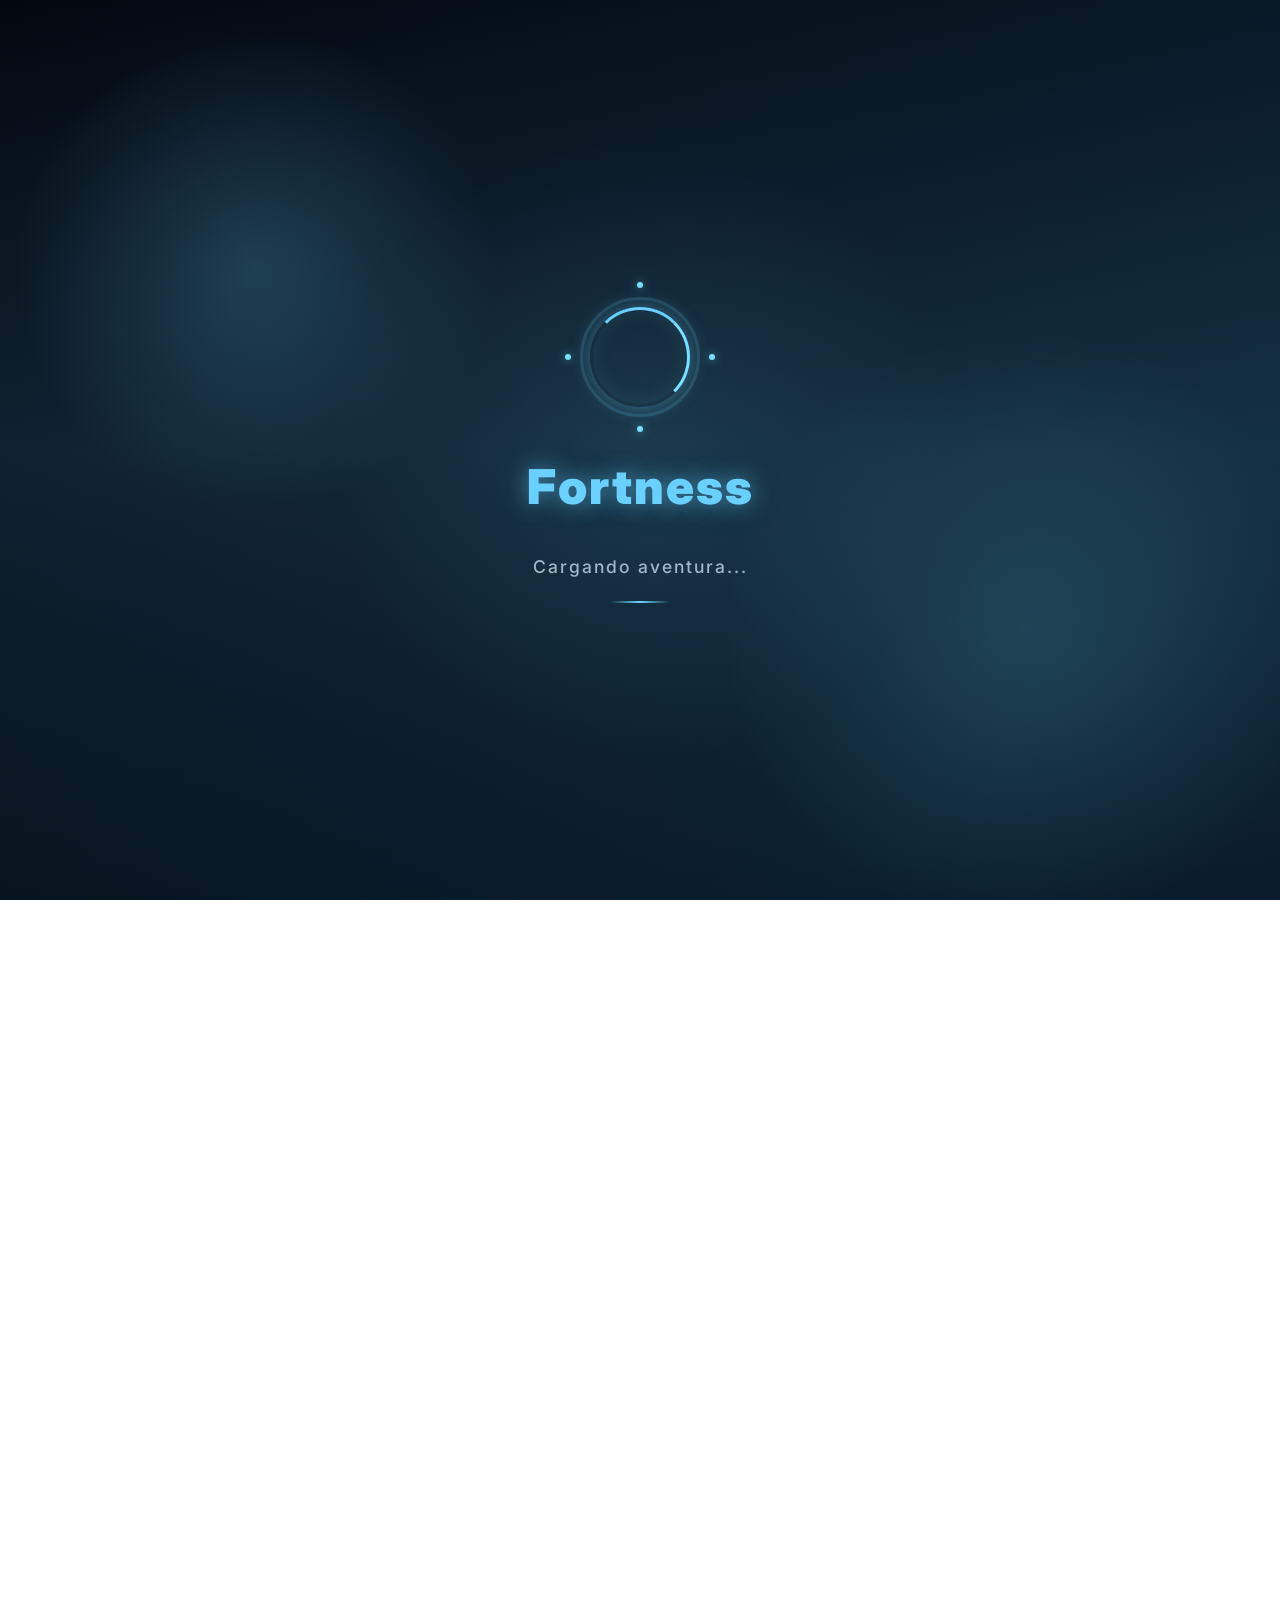
<file: index.html>
<!DOCTYPE html>
<html lang="es">

<head>
    <meta charset="UTF-8">
    <meta name="viewport" content="width=device-width, initial-scale=1.0">
    <meta name="description"
        content="Fortness - Servidor Minecraft temático de hielo. Únete, compite y explora aventuras heladas.">
    <meta name="theme-color" content="#071026">

    <!-- Open Graph / Facebook -->
    <meta property="og:type" content="website">
    <meta property="og:url" content="https://fortness.com/">
    <meta property="og:title" content="Fortness - Servidor Minecraft">
    <meta property="og:description"
        content="Servidor Minecraft temático de hielo. Únete, compite y explora aventuras heladas.">
    <meta property="og:image" content="assets/fortness-logo.png">

    <!-- Twitter -->
    <meta property="twitter:card" content="summary_large_image">
    <meta property="twitter:url" content="https://fortness.com/">
    <meta property="twitter:title" content="Fortness - Servidor Minecraft">
    <meta property="twitter:description"
        content="Servidor Minecraft temático de hielo. Únete, compite y explora aventuras heladas.">
    <meta property="twitter:image" content="assets/fortness-logo.png">

    <title>Fortness - Servidor Minecraft</title>

    <!-- Favicon -->
    <link rel="icon" type="image/svg+xml" href="favicon.png">
    <link rel="shortcut icon" type="image/svg+xml" href="favicon.png">

    <!-- Preload recursos críticos -->
    <link rel="preload" href="css/styles.css" as="style">
    <link rel="preload" href="js/script.js" as="script">
    <!-- Font Awesome -->
    <link rel="stylesheet" href="https://cdnjs.cloudflare.com/ajax/libs/font-awesome/6.4.0/css/all.min.css"
        integrity="sha512-iecdLmaskl7CVkqkXNQ/ZH/XLlvWZOJyj7Yy7tcenmpD1ypASozpmT/E0iPtmFIB46ZmdtAc9eNBvH0H/ZpiBw=="
        crossorigin="anonymous" referrerpolicy="no-referrer">
    <link rel="stylesheet" href="css/styles.css">
</head>

<body>
    <!-- Loading Screen -->
    <div id="loadingScreen" class="loading-screen">
        <div class="loading-container">
            <div class="loading-animated-bg"></div>
            <div class="loading-content">
                <div class="loading-spinner">
                    <div class="loading-spinner-particle"></div>
                    <div class="loading-spinner-particle"></div>
                    <div class="loading-spinner-particle"></div>
                    <div class="loading-spinner-particle"></div>
                </div>
                <h2>Fortness</h2>
                <p>Cargando aventura...</p>
            </div>
        </div>
    </div>

    <header class="site-header">
        <div class="container header-inner">
            <a class="brand" href="index.html" aria-label="Ir a la página de inicio de Fortness">
                <img src="assets/fortness-logo.png" alt="Fortness logo" class="logo" loading="eager"
                    onerror="this.style.display='none'">
                <span class="brand-text">Fortness</span>
            </a>
            <nav class="main-nav" id="mainNav" role="navigation" aria-label="Navegación principal">
                <a href="index.html" aria-current="page">
                    <i class="fas fa-home nav-icon"></i>
                    <span>Inicio</span>
                </a>
                <a href="store.html">
                    <i class="fas fa-store nav-icon"></i>
                    <span>Tienda</span>
                </a>
            </nav>
            <button class="nav-toggle" id="navToggle" aria-label="Abrir menú de navegación" aria-expanded="false">
                <i class="fas fa-bars"></i>
            </button>
        </div>
    </header>

    <main>
        <section class="hero">
            <div class="container hero-inner">
                <div class="hero-left">
                    <h1>Fortness</h1>
                    <p class="tagline">Un servidor Minecraft temático de hielo y aventuras — ¡explora, construye y
                        compite!</p>

                    <div class="server-card" id="join" role="region" aria-label="Información del servidor">
                        <div class="server-info">
                            <strong>
                                <i class="fas fa-info-circle info-icon"></i>
                                IP del servidor:
                            </strong>
                            <span id="serverIp" aria-label="Dirección IP del servidor">mc.fortness.com</span>
                        </div>
                        <div class="server-actions">
                            <button id="copyBtn" aria-label="Copiar dirección IP del servidor">
                                <i class="fas fa-copy btn-icon"></i>
                                <span>Copiar IP</span>
                            </button>
                            <a class="btn secondary" href="https://discord.gg/R3x7Cbut6w" target="_blank"
                                rel="noopener noreferrer" aria-label="Únete a nuestro servidor de Discord">
                                <i class="fab fa-discord btn-icon"></i>
                                <span>Discord</span>
                            </a>
                        </div>
                    </div>

                    <p class="small">Construye, sobrevive y participa en eventos semanales. Rangos, misiones y
                        mini-juegos.</p>
                </div>

                <div class="hero-right">
                    <div class="card preview">
                        <img src="assets/fortness-logo.png" alt="Logo de Fortness - Servidor Minecraft" loading="lazy"
                            onerror="this.style.opacity=0.6">
                    </div>
                </div>
            </div>
        </section>

        <section class="stats-section container" aria-label="Estadísticas del servidor">
            <div class="stats-grid">
                <div class="stat-card reveal">
                    <div class="stat-icon">
                        <i class="fas fa-users"></i>
                    </div>
                    <div class="stat-content">
                        <div class="stat-number" id="stat-players-online" data-target="0">0</div>
                        <div class="stat-label">Jugadores en línea</div>
                    </div>
                </div>
                <div class="stat-card reveal">
                    <div class="stat-icon">
                        <i class="fas fa-server"></i>
                    </div>
                    <div class="stat-content">
                        <div class="stat-number" id="stat-max-players" data-target="0">0</div>
                        <div class="stat-label">Capacidad máxima</div>
                    </div>
                </div>
                <div class="stat-card reveal">
                    <div class="stat-icon">
                        <i class="fas fa-circle" id="server-status-icon"></i>
                    </div>
                    <div class="stat-content">
                        <div class="stat-number" id="stat-status">Cargando...</div>
                        <div class="stat-label">Estado del servidor</div>
                    </div>
                </div>
                <div class="stat-card reveal">
                    <div class="stat-icon">
                        <i class="fas fa-code-branch"></i>
                    </div>
                    <div class="stat-content">
                        <div class="stat-number" id="stat-version" style="font-size: 1.4rem;">-</div>
                        <div class="stat-label">Versión</div>
                    </div>
                </div>
            </div>
        </section>

        <section class="features container" aria-labelledby="features-heading">
            <h2 id="features-heading">Características</h2>
            <div class="grid" role="list">
                <article class="feature reveal" role="listitem">
                    <div class="feature-icon">
                        <i class="fas fa-dollar-sign"></i>
                    </div>
                    <h3>Survival con economía</h3>
                    <p>Compra, vende y progresa con un sistema de economía integrado.</p>
                </article>
                <article class="feature reveal" role="listitem">
                    <div class="feature-icon">
                        <i class="fas fa-gamepad"></i>
                    </div>
                    <h3>Mini-juegos</h3>
                    <p>Peleas, parkour y arenas PvP para todos los niveles.</p>
                </article>
                <article class="feature reveal" role="listitem">
                    <div class="feature-icon">
                        <i class="fas fa-calendar-week"></i>
                    </div>
                    <h3>Eventos semanales</h3>
                    <p>Compite por premios y contenido exclusivo cada semana.</p>
                </article>
            </div>
        </section>

        <section class="cta-section container">
            <div class="cta-card reveal">
                <div class="cta-content">
                    <h2>¿Listo para la aventura?</h2>
                    <p>Únete a nuestra comunidad y comienza tu aventura en Fortness hoy mismo.</p>
                    <div class="cta-buttons">
                        <a href="https://discord.gg/R3x7Cbut6w" target="_blank" rel="noopener noreferrer"
                            class="btn primary">
                            <i class="fab fa-discord btn-icon"></i>
                            <span>Únete al Discord</span>
                        </a>
                        <button id="copyBtn2" class="btn secondary">
                            <i class="fas fa-copy btn-icon"></i>
                            <span>Copiar IP</span>
                        </button>
                    </div>
                </div>
            </div>
        </section>

    </main>

    <footer class="site-footer">
        <div class="container footer-inner">
            <div class="footer-content">
                <div class="footer-brand">
                    <h3>Fortness</h3>
                    <p>Servidor Minecraft temático de hielo y aventuras</p>
                </div>
                <div class="footer-links">
                    <div class="footer-column">
                        <h4>Enlaces</h4>
                        <a href="index.html">Inicio</a>
                        <a href="store.html">Tienda</a>
                    </div>
                    <div class="footer-column">
                        <h4>Comunidad</h4>
                        <a href="https://discord.gg/R3x7Cbut6w" target="_blank" rel="noopener noreferrer">
                            <i class="fab fa-discord"></i> Discord
                        </a>
                    </div>
                </div>
            </div>
            <div class="footer-bottom">
                <p>© <span id="year"></span> Fortness. Todos los derechos reservados.</p>
            </div>
        </div>
    </footer>

    <script src="js/script.js"></script>
</body>

</html>
</file>
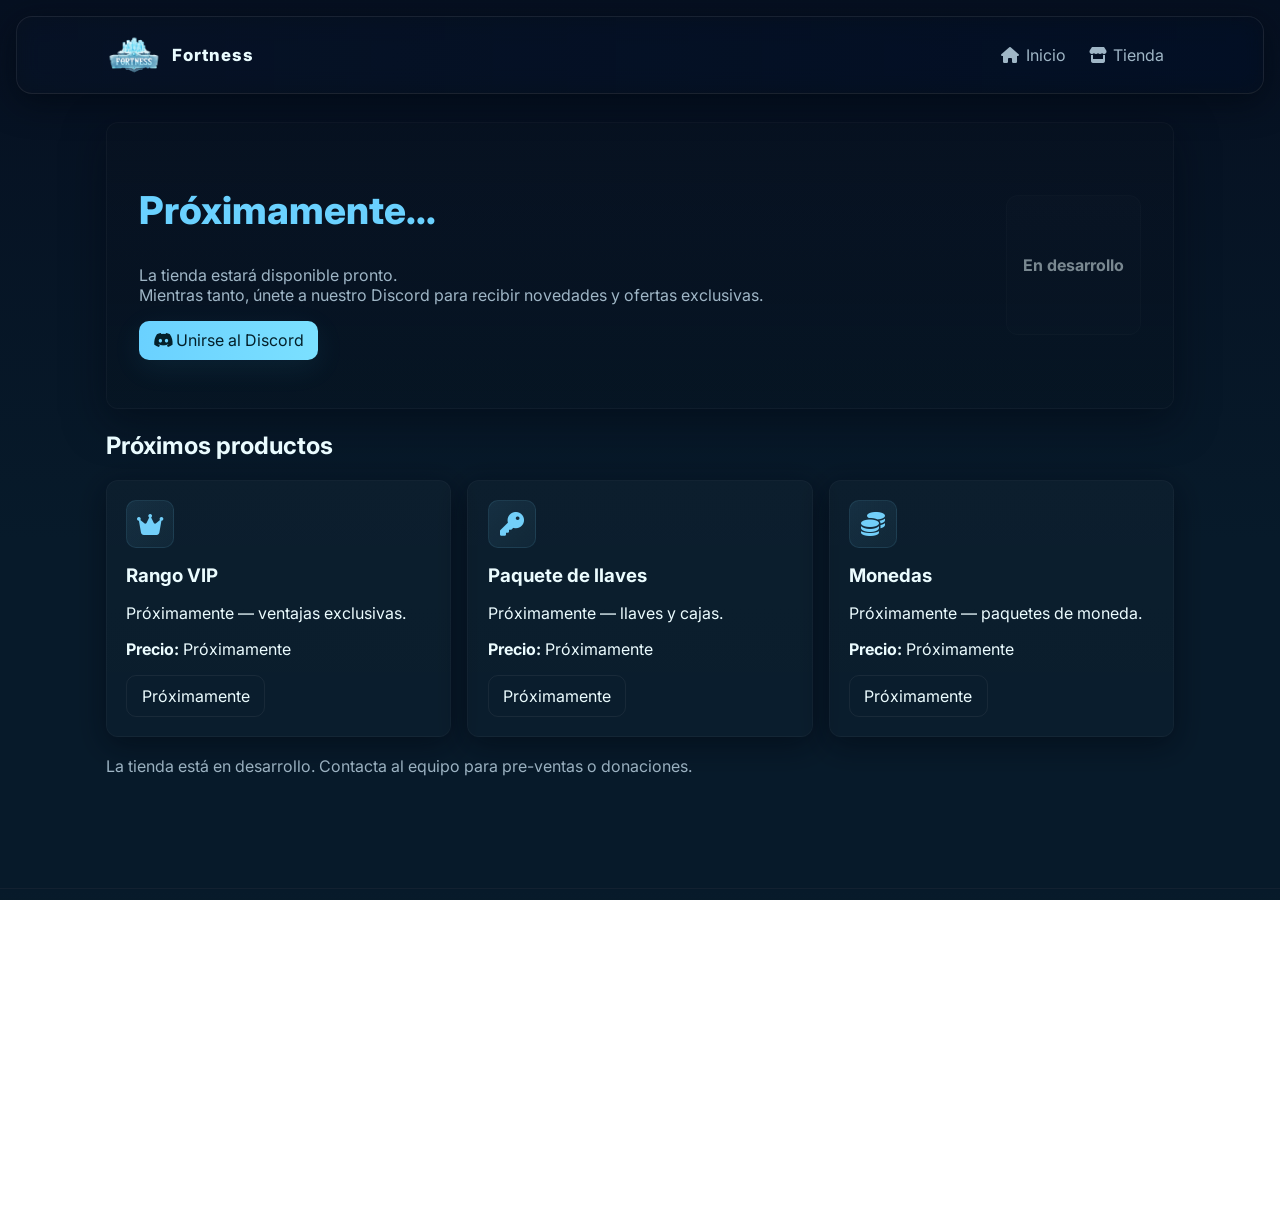
<file: store.html>
<!DOCTYPE html>
<html lang="es">

<head>
    <meta charset="utf-8">
    <meta name="viewport" content="width=device-width, initial-scale=1">
    <title>Fortness</title>
    <!-- Font Awesome -->
    <link rel="stylesheet" href="https://cdnjs.cloudflare.com/ajax/libs/font-awesome/6.4.0/css/all.min.css"
        integrity="sha512-iecdLmaskl7CVkqkXNQ/ZH/XLlvWZOJyj7Yy7tcenmpD1ypASozpmT/E0iPtmFIB46ZmdtAc9eNBvH0H/ZpiBw=="
        crossorigin="anonymous" referrerpolicy="no-referrer">
    <link rel="stylesheet" href="css/styles.css">

    <!-- Favicon -->
    <link rel="icon" type="image/svg+xml" href="favicon.png">
    <link rel="shortcut icon" type="image/svg+xml" href="favicon.png">
</head>

<body>
    <header class="site-header">
        <div class="container header-inner">
            <a class="brand" href="index.html">
                <img src="assets/fortness-logo.png" alt="Fortness logo" class="logo"
                    onerror="this.style.display='none'">
                <span class="brand-text">Fortness</span>
            </a>
            <nav class="main-nav" id="mainNav" role="navigation" aria-label="Navegación principal">
                <a href="index.html">
                    <i class="fas fa-home nav-icon"></i>
                    <span>Inicio</span>
                </a>
                <a href="store.html" aria-current="page">
                    <i class="fas fa-store nav-icon"></i>
                    <span>Tienda</span>
                </a>
            </nav>
            <button class="nav-toggle" id="navToggle" aria-label="Abrir menú de navegación" aria-expanded="false">
                <i class="fas fa-bars"></i>
            </button>
        </div>
    </header>

    <main class="container" style="padding:2rem 1rem">
        <section class="store-hero reveal">
            <div>
                <h1 class="coming-soon">Próximamente...</h1>
                <p class="soon-sub">La tienda estará disponible pronto. <br>Mientras tanto, únete a nuestro Discord para
                    recibir novedades y ofertas exclusivas.</p>
                <p style="margin-top:1rem"><a class="btn primary" href="https://discord.gg/R3x7Cbut6w" target="_blank"
                        rel="noopener noreferrer" aria-label="Únete a nuestro servidor de Discord">
                        <i class="fab fa-discord btn-icon"></i>
                        <span>Unirse al Discord</span>
                    </a></p>
            </div>
            <div class="preview muted-card">
                <strong>En desarrollo</strong>
            </div>
        </section>

        <section style="margin-top:1.4rem">
            <h2 class="reveal">Próximos productos</h2>
            <div class="grid">
                <div class="feature muted-card reveal">
                    <div class="feature-icon">
                        <i class="fas fa-crown"></i>
                    </div>
                    <h3>Rango VIP</h3>
                    <p>Próximamente — ventajas exclusivas.</p>
                    <p><strong>Precio:</strong> Próximamente</p>
                    <a class="btn secondary" aria-disabled="true">Próximamente</a>
                </div>
                <div class="feature muted-card reveal">
                    <div class="feature-icon">
                        <i class="fas fa-key"></i>
                    </div>
                    <h3>Paquete de llaves</h3>
                    <p>Próximamente — llaves y cajas.</p>
                    <p><strong>Precio:</strong> Próximamente</p>
                    <a class="btn secondary" aria-disabled="true">Próximamente</a>
                </div>
                <div class="feature muted-card reveal">
                    <div class="feature-icon">
                        <i class="fas fa-coins"></i>
                    </div>
                    <h3>Monedas</h3>
                    <p>Próximamente — paquetes de moneda.</p>
                    <p><strong>Precio:</strong> Próximamente</p>
                    <a class="btn secondary" aria-disabled="true">Próximamente</a>
                </div>
            </div>
            <p style="margin-top:1.2rem" class="small">La tienda está en desarrollo. Contacta al equipo para pre-ventas
                o donaciones.</p>
        </section>
    </main>

    <footer class="site-footer">
        <div class="container footer-inner">
            <div class="footer-content">
                <div class="footer-brand">
                    <h3>Fortness</h3>
                    <p>Servidor Minecraft temático de hielo y aventuras</p>
                </div>
                <div class="footer-links">
                    <div class="footer-column">
                        <h4>Enlaces</h4>
                        <a href="index.html">Inicio</a>
                        <a href="store.html">Tienda</a>
                    </div>
                    <div class="footer-column">
                        <h4>Comunidad</h4>
                        <a href="https://discord.gg/R3x7Cbut6w" target="_blank" rel="noopener noreferrer">
                            <i class="fab fa-discord"></i> Discord
                        </a>
                    </div>
                </div>
            </div>
            <div class="footer-bottom">
                <p>© <span id="year"></span> Fortness. Todos los derechos reservados.</p>
            </div>
        </div>
    </footer>

    <script src="js/script.js"></script>
</body>

</html>
</file>
<file: css/styles.css>
/* Estilos Fortness: estética viva, tecnológica y moderna */
@import url('https://fonts.googleapis.com/css2?family=Inter:wght@300;400;600;800&display=swap');

:root {
    --bg: #061021;
    --card: #0e2633;
    --accent: #6ad1ff;
    --accent-2: #7be0ff;
    --accent-3: #c7f4ff;
    --muted: #9fb6c6;
    --glass: rgba(255, 255, 255, 0.04);
    --glass-2: rgba(255, 255, 255, 0.02);
    --glass-3: rgba(255, 255, 255, 0.03);
}

/* ========== LOADING SCREEN - MEJORADO ========== */
.loading-screen {
    position: fixed;
    inset: 0;
    z-index: 9999;
    display: none;
    align-items: center;
    justify-content: center;
    background: #040d18;
    opacity: 1;
    transition: opacity 0.8s cubic-bezier(0.4, 0, 0.2, 1);
}

.loading-screen.show {
    display: flex;
}

.loading-screen.hidden {
    opacity: 0;
    pointer-events: none;
}

.loading-container {
    position: relative;
    width: 100%;
    height: 100%;
    overflow: hidden;
    display: flex;
    align-items: center;
    justify-content: center;
}

/* Fondo animado con múltiples capas */
.loading-animated-bg {
    position: absolute;
    inset: 0;
    z-index: -2;
    background: linear-gradient(135deg, #030810 0%, #0a1f2e 20%, #061021 40%, #0a1f2e 60%, #071a2a 80%, #030810 100%);
    background-size: 400% 400%;
    animation: loadingBgGradient 15s ease infinite;
}

@keyframes loadingBgGradient {
    0% {
        background-position: 0% 50%;
    }

    50% {
        background-position: 100% 50%;
    }

    100% {
        background-position: 0% 50%;
    }
}

.loading-animated-bg::before {
    content: '';
    position: absolute;
    inset: 0;
    background:
        radial-gradient(circle at 20% 30%, rgba(106, 209, 255, 0.2), transparent 20%),
        radial-gradient(circle at 80% 70%, rgba(123, 224, 255, 0.15), transparent 25%),
        radial-gradient(circle at 50% 50%, rgba(120, 200, 255, 0.1), transparent 40%);
    animation: loadingGlowPulse 8s ease-in-out infinite;
}

@keyframes loadingGlowPulse {

    0%,
    100% {
        opacity: 0.4;
        transform: scale(1);
    }

    50% {
        opacity: 0.9;
        transform: scale(1.1);
    }
}

.loading-animated-bg::after {
    content: '';
    position: absolute;
    inset: 0;
    background: linear-gradient(180deg, transparent 0%, rgba(106, 209, 255, 0.1) 50%, transparent 100%);
    animation: loadingShimmer 4s ease-in-out infinite;
}

@keyframes loadingShimmer {
    0% {
        transform: translateY(-100%);
        opacity: 0;
    }

    50% {
        opacity: 1;
    }

    100% {
        transform: translateY(100%);
        opacity: 0;
    }
}

.loading-content {
    position: relative;
    z-index: 10;
    display: flex;
    flex-direction: column;
    align-items: center;
    justify-content: center;
    gap: 2.5rem;
    text-align: center;
}

/* Spinner mejorado con múltiples anillos */
.loading-spinner {
    position: relative;
    width: 120px;
    height: 120px;
}

.loading-spinner::before {
    content: '';
    position: absolute;
    inset: 0;
    border: 3px solid rgba(106, 209, 255, 0.15);
    border-radius: 50%;
    animation: loadingSpinOuter 3s linear infinite;
}

.loading-spinner::after {
    content: '';
    position: absolute;
    inset: 10px;
    border: 3px solid transparent;
    border-top: 3px solid #6ad1ff;
    border-right: 3px solid #7be0ff;
    border-radius: 50%;
    animation: loadingSpinInner 1.5s linear infinite;
    box-shadow:
        0 0 20px rgba(106, 209, 255, 0.4),
        inset 0 0 20px rgba(106, 209, 255, 0.1);
}

@keyframes loadingSpinOuter {
    0% {
        transform: rotate(0deg) scale(1);
    }

    50% {
        transform: rotate(180deg) scale(1.05);
    }

    100% {
        transform: rotate(360deg) scale(1);
    }
}

@keyframes loadingSpinInner {
    0% {
        transform: rotate(360deg);
    }

    100% {
        transform: rotate(0deg);
    }
}

/* Partículas flotantes alrededor del spinner */
.loading-spinner-particle {
    position: absolute;
    width: 6px;
    height: 6px;
    background: #7be0ff;
    border-radius: 50%;
    box-shadow: 0 0 10px rgba(123, 224, 255, 0.6);
}

.loading-spinner-particle:nth-child(1) {
    top: -15px;
    left: 50%;
    transform: translateX(-50%);
    animation: loadingParticle1 2s ease-in-out infinite;
}

.loading-spinner-particle:nth-child(2) {
    right: -15px;
    top: 50%;
    transform: translateY(-50%);
    animation: loadingParticle2 2s ease-in-out infinite;
}

.loading-spinner-particle:nth-child(3) {
    bottom: -15px;
    left: 50%;
    transform: translateX(-50%);
    animation: loadingParticle3 2s ease-in-out infinite;
}

.loading-spinner-particle:nth-child(4) {
    left: -15px;
    top: 50%;
    transform: translateY(-50%);
    animation: loadingParticle4 2s ease-in-out infinite;
}

@keyframes loadingParticle1 {

    0%,
    100% {
        top: -15px;
        opacity: 0.3;
    }

    50% {
        top: -30px;
        opacity: 1;
    }
}

@keyframes loadingParticle2 {

    0%,
    100% {
        right: -15px;
        opacity: 0.3;
    }

    50% {
        right: -30px;
        opacity: 1;
    }
}

@keyframes loadingParticle3 {

    0%,
    100% {
        bottom: -15px;
        opacity: 0.3;
    }

    50% {
        bottom: -30px;
        opacity: 1;
    }
}

@keyframes loadingParticle4 {

    0%,
    100% {
        left: -15px;
        opacity: 0.3;
    }

    50% {
        left: -30px;
        opacity: 1;
    }
}

.loading-content h2 {
    font-size: 3rem;
    font-weight: 900;
    color: #6ad1ff;
    margin: 0;
    letter-spacing: 2px;
    text-shadow:
        0 0 20px rgba(106, 209, 255, 0.5),
        0 0 40px rgba(106, 209, 255, 0.2);
    animation: loadingTitlePulse 2s ease-in-out infinite;
}

@keyframes loadingTitlePulse {

    0%,
    100% {
        opacity: 1;
        transform: scale(1);
        text-shadow: 0 0 20px rgba(106, 209, 255, 0.5), 0 0 40px rgba(106, 209, 255, 0.2);
    }

    50% {
        opacity: 0.85;
        transform: scale(0.98);
        text-shadow: 0 0 40px rgba(106, 209, 255, 0.8), 0 0 60px rgba(106, 209, 255, 0.4);
    }
}

.loading-content p {
    font-size: 1.1rem;
    color: #9fb6c6;
    margin: 0;
    letter-spacing: 2px;
    font-weight: 500;
    animation: loadingTextFloat 3s ease-in-out infinite;
}

@keyframes loadingTextFloat {

    0%,
    100% {
        transform: translateY(0);
        opacity: 0.9;
    }

    50% {
        transform: translateY(-8px);
        opacity: 1;
    }
}

/* Línea decorativa bajo el texto */
.loading-content p::after {
    content: '';
    display: block;
    width: 60px;
    height: 2px;
    background: linear-gradient(90deg, transparent, #6ad1ff, transparent);
    margin: 1.5rem auto 0;
    animation: loadingLineExpand 2s ease-in-out infinite;
}

@keyframes loadingLineExpand {

    0%,
    100% {
        width: 30px;
        opacity: 0.5;
    }

    50% {
        width: 80px;
        opacity: 1;
    }
}

/* ========== END LOADING SCREEN ========== */

* {
    box-sizing: border-box
}

/* Asegurar que los SVG no se corten */
svg {
    overflow: visible;
    max-width: 100%;
    height: auto;
}

html,
body {
    height: 100%;
    margin: 0;
    font-family: Inter, system-ui, -apple-system, 'Segoe UI', Roboto, Arial;
    background: linear-gradient(180deg, var(--bg) 0%, #071a2a 60%);
    color: #eafcff;
    overflow-x: hidden
}

/* decorative animated background */
body::before {
    content: '';
    position: fixed;
    inset: 0;
    z-index: -3;
    background: radial-gradient(circle at 10% 15%, rgba(123, 224, 255, 0.06), transparent 6%), radial-gradient(circle at 85% 80%, rgba(120, 200, 255, 0.03), transparent 12%);
    mix-blend-mode: screen;
    filter: blur(40px);
    opacity: .95
}

body::after {
    content: '';
    position: fixed;
    inset: 0;
    z-index: -2;
    background-image: linear-gradient(180deg, rgba(255, 255, 255, 0.002), rgba(255, 255, 255, 0.001));
    pointer-events: none
}

height: 100%;
margin: 0;
font-family: Inter,
system-ui,
-apple-system,
"Segoe UI",
Roboto,
"Helvetica Neue",
Arial;
background: linear-gradient(180deg, #071026 0%, #071a2a 60%);
color: #e6f7ff;
overflow-x: hidden
}

/* animated subtle background */
body::before {
    content: "";
    position: fixed;
    inset: 0;
    z-index: -2;
    background: radial-gradient(ellipse at 10% 10%, rgba(123, 224, 255, 0.07), transparent 10%), radial-gradient(ellipse at 90% 90%, rgba(100, 180, 255, 0.04), transparent 15%);
    mix-blend-mode: screen;
    animation: bgShift 18s linear infinite
}

@keyframes bgShift {
    0% {
        transform: translateY(0) scale(1)
    }

    50% {
        transform: translateY(-6%) scale(1.05)
    }

    100% {
        transform: translateY(0) scale(1)
    }
}

.container {
    max-width: 1100px;
    margin: 0 auto;
    padding: 1rem
}

.site-header {
    backdrop-filter: blur(12px) saturate(180%);
    position: sticky;
    top: 16px;
    z-index: 40;
    margin: 0.4rem 1rem;
    border-radius: 16px;
    background: linear-gradient(90deg, rgba(10, 18, 30, 0.6), rgba(6, 12, 20, 0.4));
    border: 1px solid rgba(255, 255, 255, 0.08);
    box-shadow: 0 8px 32px rgba(2, 8, 18, 0.7);
    transition: all 0.3s ease;
}

.site-header:hover {
    box-shadow: 0 12px 40px rgba(77, 198, 255, 0.1);
    border-color: rgba(106, 209, 255, 0.15);
}

.header-inner {
    display: flex;
    align-items: center;
    justify-content: space-between;
    padding: 0.6rem 1rem
}

.brand {
    display: flex;
    align-items: center;
    gap: .6rem;
    text-decoration: none;
    color: inherit
}

.logo {
    height: 56px;
    width: auto
}

.brand-text {
    font-weight: 800;
    letter-spacing: 1px;
    font-size: 1.05rem
}

.main-nav a {
    color: var(--muted);
    text-decoration: none;
    margin: 0 .6rem;
    display: inline-flex;
    align-items: center;
    gap: 0.4rem;
    transition: color 0.2s ease;
    padding: 0.2rem 0;
}

.main-nav a:hover {
    color: var(--accent);
}

.nav-icon {
    width: 18px;
    min-width: 18px;
    flex-shrink: 0;
    display: inline-block;
    text-align: center;
    font-size: 16px;
}

.nav-toggle {
    display: none;
    background: none;
    border: 0;
    color: var(--muted);
    font-size: 1.2rem;
    cursor: pointer;
    padding: 0.4rem;
    transition: color 0.2s ease;
}

.nav-toggle:hover {
    color: var(--accent);
}

.nav-toggle i {
    font-size: 20px;
    display: block;
}

.hero {
    padding: 4rem 0 2rem
}

.hero-inner {
    display: flex;
    gap: 2rem;
    align-items: center
}

.hero-left {
    flex: 1
}

.hero-right {
    width: 320px
}

.hero h1 {
    font-size: 3.4rem;
    margin: .2rem 0;
    color: var(--accent);
    text-shadow: 0 8px 30px rgba(0, 0, 0, 0.65);
    letter-spacing: 1px;
    animation: fadeInUp 0.8s ease;
}

@keyframes fadeInUp {
    from {
        opacity: 0;
        transform: translateY(20px);
    }

    to {
        opacity: 1;
        transform: translateY(0);
    }
}

.tagline {
    color: var(--muted);
    margin-bottom: 1rem
}

.server-card {
    background: linear-gradient(180deg, var(--glass), var(--glass-2));
    padding: 1.5rem;
    border-radius: 16px;
    display: flex;
    flex-direction: column;
    gap: .6rem;
    max-width: 480px;
    border: 1px solid rgba(255, 255, 255, 0.05);
    box-shadow: 0 10px 40px rgba(2, 8, 18, 0.7);
    transition: all 0.3s ease;
    position: relative;
    overflow: hidden;
}

.server-card::before {
    content: '';
    position: absolute;
    top: 0;
    left: -100%;
    width: 100%;
    height: 100%;
    background: linear-gradient(90deg, transparent, rgba(106, 209, 255, 0.1), transparent);
    transition: left 0.5s ease;
}

.server-card:hover::before {
    left: 100%;
}

.server-card:hover {
    transform: translateY(-4px);
    box-shadow: 0 16px 50px rgba(77, 198, 255, 0.15);
    border-color: rgba(106, 209, 255, 0.2);
}

.server-info {
    display: flex;
    justify-content: space-between;
    align-items: center;
    color: #dff7ff;
    gap: 0.5rem;
    flex-wrap: wrap;
}

.server-info strong {
    display: inline-flex;
    align-items: center;
    gap: 0.4rem;
    flex-wrap: wrap;
}

.info-icon {
    font-size: 14px;
    flex-shrink: 0;
    opacity: 0.8;
    display: inline-block;
}

.server-actions {
    display: flex;
    gap: .5rem
}

.btn {
    display: inline-block;
    padding: .6rem .9rem;
    border-radius: 10px;
    text-decoration: none;
    color: inherit;
    border: 1px solid rgba(255, 255, 255, 0.06);
    transition: all .18s ease
}

.btn.primary {
    background: linear-gradient(90deg, var(--accent), var(--accent-2));
    color: #04202a;
    border: none;
    box-shadow: 0 8px 30px rgba(77, 198, 255, 0.08);
    transform: translateY(0)
}

.btn.primary:hover {
    transform: translateY(-4px);
    box-shadow: 0 18px 50px rgba(77, 198, 255, 0.14)
}

.btn.secondary {
    background: transparent;
    border: 1px solid rgba(255, 255, 255, 0.06);
    transition: all 0.18s ease;
}

.btn.secondary:hover {
    border-color: rgba(106, 209, 255, 0.2);
    background: rgba(106, 209, 255, 0.05);
    color: var(--accent);
}

.btn.secondary .btn-icon {
    color: currentColor;
}

/* Font Awesome iconos */
.fas,
.far,
.fab {
    display: inline-block;
}

button#copyBtn {
    background: transparent;
    border: 1px solid rgba(255, 255, 255, 0.06);
    padding: .5rem .8rem;
    border-radius: 6px;
    color: var(--muted);
    cursor: pointer;
    display: inline-flex;
    align-items: center;
    gap: 0.4rem;
    transition: all 0.18s ease;
    font-family: inherit;
    font-size: inherit;
    white-space: nowrap;
}

button#copyBtn svg {
    overflow: visible;
}

button#copyBtn:hover {
    color: var(--accent);
    border-color: rgba(106, 209, 255, 0.2);
    background: rgba(106, 209, 255, 0.05);
}

.btn-icon {
    font-size: 14px;
    flex-shrink: 0;
    display: inline-block;
    width: 1em;
    text-align: center;
}

.btn .fab.fa-discord {
    font-size: 16px;
}

.btn {
    display: inline-flex;
    align-items: center;
    gap: 0.4rem;
    white-space: nowrap;
}

.btn svg {
    overflow: visible;
}

/* Stats Section */
.stats-section {
    padding: 4rem 0 2rem;
}

.stats-grid {
    display: grid;
    grid-template-columns: repeat(auto-fit, minmax(200px, 1fr));
    gap: 1.5rem;
    margin-top: 2rem;
}

.stat-card {
    background: linear-gradient(135deg, rgba(106, 209, 255, 0.08), rgba(123, 224, 255, 0.03));
    padding: 1.5rem;
    border-radius: 16px;
    border: 1px solid rgba(106, 209, 255, 0.15);
    display: flex;
    align-items: center;
    gap: 1rem;
    transition: all 0.3s ease;
    box-shadow: 0 8px 32px rgba(2, 8, 18, 0.4);
    opacity: 0;
    transform: translateY(20px);
}

.stat-card.visible {
    opacity: 1;
    transform: translateY(0);
}

.stat-card.loading .stat-number {
    color: var(--muted);
}

.stat-card.loading .stat-number::after {
    content: '...';
    animation: loading-dots 1.5s steps(4, end) infinite;
}

@keyframes loading-dots {

    0%,
    20% {
        content: '.';
    }

    40% {
        content: '..';
    }

    60%,
    100% {
        content: '...';
    }
}

.stat-card:hover {
    transform: translateY(-8px);
    border-color: rgba(106, 209, 255, 0.3);
    box-shadow: 0 12px 48px rgba(77, 198, 255, 0.15);
}

.stat-icon {
    width: 56px;
    height: 56px;
    min-width: 56px;
    display: flex;
    align-items: center;
    justify-content: center;
    background: linear-gradient(135deg, rgba(106, 209, 255, 0.2), rgba(123, 224, 255, 0.1));
    border-radius: 12px;
    color: var(--accent);
    font-size: 24px;
}

.stat-content {
    flex: 1;
}

.stat-number {
    font-size: 2.2rem;
    font-weight: 800;
    color: var(--accent);
    line-height: 1;
    margin-bottom: 0.3rem;
    min-height: 2.2rem;
    display: flex;
    align-items: center;
}

.stat-number#stat-status {
    font-size: 1.8rem;
    text-transform: uppercase;
    letter-spacing: 0.5px;
}

.stat-number#stat-version {
    font-size: 1.4rem;
    font-weight: 600;
}

#server-status-icon {
    font-size: 12px;
    animation: pulse-dot 2s ease-in-out infinite;
}

@keyframes pulse-dot {

    0%,
    100% {
        opacity: 1;
    }

    50% {
        opacity: 0.5;
    }
}

.stat-label {
    color: var(--muted);
    font-size: 0.9rem;
}

.features {
    padding: 4rem 0
}

.features h2 {
    color: var(--accent);
    font-size: 2.5rem;
    margin-bottom: 2rem;
    text-align: center;
}

.grid {
    display: grid;
    grid-template-columns: repeat(auto-fit, minmax(220px, 1fr));
    gap: 1rem
}

.feature {
    background: linear-gradient(180deg, rgba(255, 255, 255, 0.02), rgba(255, 255, 255, 0.01));
    padding: 1.2rem;
    border-radius: 12px;
    border: 1px solid rgba(255, 255, 255, 0.03);
    box-shadow: 0 8px 30px rgba(2, 8, 18, 0.55);
    transition: transform .3s ease, border-color .3s ease, box-shadow .3s ease;
    opacity: 0;
    transform: translateY(30px);
}

.feature.visible {
    opacity: 1;
    transform: translateY(0);
    transition-delay: calc(var(--delay, 0) * 0.1s);
}

.feature:hover {
    transform: translateY(-8px);
    border-color: rgba(106, 209, 255, 0.2);
    box-shadow: 0 16px 48px rgba(77, 198, 255, 0.12);
}

.feature-icon {
    width: 48px;
    height: 48px;
    min-width: 48px;
    min-height: 48px;
    display: flex;
    align-items: center;
    justify-content: center;
    background: linear-gradient(135deg, rgba(106, 209, 255, 0.1), rgba(123, 224, 255, 0.05));
    border-radius: 10px;
    margin-bottom: 1rem;
    color: var(--accent);
    border: 1px solid rgba(106, 209, 255, 0.1);
    flex-shrink: 0;
}

.feature-icon i {
    font-size: 24px;
    display: block;
}

.feature h3 {
    margin-top: 0;
    margin-bottom: 0.6rem;
}

.rules {
    padding: 1rem 0
}

.rules ul {
    color: var(--muted)
}

/* CTA Section */
.cta-section {
    padding: 4rem 0;
}

.cta-card {
    background: linear-gradient(135deg, rgba(106, 209, 255, 0.1), rgba(123, 224, 255, 0.05));
    border-radius: 20px;
    padding: 3rem 2rem;
    border: 1px solid rgba(106, 209, 255, 0.2);
    box-shadow: 0 20px 60px rgba(2, 8, 18, 0.6);
    text-align: center;
    position: relative;
    overflow: hidden;
    opacity: 0;
    transform: translateY(30px);
}

.cta-card.visible {
    opacity: 1;
    transform: translateY(0);
    transition: all 0.6s ease;
}

.cta-card::before {
    content: '';
    position: absolute;
    top: -50%;
    left: -50%;
    width: 200%;
    height: 200%;
    background: radial-gradient(circle, rgba(106, 209, 255, 0.1) 0%, transparent 70%);
    animation: pulse 4s ease-in-out infinite;
}

@keyframes pulse {

    0%,
    100% {
        transform: scale(1);
        opacity: 0.5;
    }

    50% {
        transform: scale(1.1);
        opacity: 0.8;
    }
}

.cta-content {
    position: relative;
    z-index: 1;
}

.cta-card h2 {
    font-size: 2.5rem;
    color: var(--accent);
    margin-bottom: 1rem;
    font-weight: 800;
}

.cta-card p {
    color: var(--muted);
    font-size: 1.1rem;
    margin-bottom: 2rem;
    max-width: 600px;
    margin-left: auto;
    margin-right: auto;
}

.cta-buttons {
    display: flex;
    gap: 1rem;
    justify-content: center;
    flex-wrap: wrap;
}

.cta {
    padding: 2rem 0;
    text-align: center
}

.site-footer {
    margin-top: 4rem;
    padding: 3rem 0 1.5rem;
    border-top: 1px solid rgba(255, 255, 255, 0.05);
    background: linear-gradient(180deg, transparent, rgba(6, 16, 33, 0.5));
}

.footer-inner {
    color: var(--muted);
}

.footer-content {
    display: grid;
    grid-template-columns: 2fr 1fr 1fr;
    gap: 3rem;
    margin-bottom: 2rem;
}

.footer-brand h3 {
    color: var(--accent);
    font-size: 1.5rem;
    margin-bottom: 0.5rem;
    font-weight: 800;
}

.footer-brand p {
    color: var(--muted);
    font-size: 0.9rem;
}

.footer-links {
    display: flex;
    gap: 2rem;
}

.footer-column h4 {
    color: var(--accent);
    font-size: 1rem;
    margin-bottom: 1rem;
    font-weight: 600;
}

.footer-column a {
    display: block;
    color: var(--muted);
    text-decoration: none;
    margin-bottom: 0.6rem;
    transition: color 0.2s ease;
    display: flex;
    align-items: center;
    gap: 0.5rem;
}

.footer-column a:hover {
    color: var(--accent);
}

.footer-bottom {
    padding-top: 2rem;
    border-top: 1px solid rgba(255, 255, 255, 0.03);
    text-align: center;
    color: var(--muted);
    font-size: 0.9rem;
}

.preview {
    background: linear-gradient(180deg, rgba(255, 255, 255, 0.02), rgba(255, 255, 255, 0.01));
    padding: 1rem;
    border-radius: 12px;
    border: 1px solid rgba(255, 255, 255, 0.03);
    display: flex;
    align-items: center;
    justify-content: center;
    min-height: 140px
}

.preview img {
    max-width: 100%;
    display: block;
    filter: drop-shadow(0 8px 24px rgba(0, 0, 0, 0.6))
}

/* Store specific */
.store-hero {
    display: flex;
    align-items: center;
    justify-content: space-between;
    gap: 1.2rem;
    background: linear-gradient(180deg, rgba(10, 18, 30, 0.3), rgba(6, 12, 20, 0.2));
    padding: 2rem;
    border-radius: 12px;
    border: 1px solid rgba(255, 255, 255, 0.03);
    box-shadow: 0 12px 40px rgba(2, 8, 18, 0.5)
}

.coming-soon {
    font-size: 2.4rem;
    color: var(--accent);
    font-weight: 800
}

.soon-sub {
    color: var(--muted);
    margin-top: .6rem
}

.muted-card {
    opacity: .5;
    filter: grayscale(.1)
}

/* Animaciones reveal mejoradas */
.reveal {
    opacity: 0;
    transform: translateY(30px);
    transition: opacity 0.6s ease, transform 0.6s ease;
}

.reveal.visible {
    opacity: 1;
    transform: translateY(0);
}

/* Responsive */
@media(max-width:800px) {
    .hero-inner {
        flex-direction: column
    }

    .hero-right {
        width: 100%
    }

    .nav-toggle {
        display: block
    }

    .main-nav {
        display: none;
        position: absolute;
        right: 1rem;
        top: 68px;
        background: rgba(3, 8, 15, 0.9);
        padding: .6rem;
        border-radius: 8px
    }

    .main-nav a {
        display: flex;
        margin: .4rem 0;
        padding: 0.4rem 0.6rem;
        border-radius: 6px;
    }

    .main-nav a:hover {
        background: rgba(106, 209, 255, 0.05);
    }

    .header-inner {
        padding: .6rem
    }

    .stats-grid {
        grid-template-columns: repeat(2, 1fr);
        gap: 1rem;
    }

    .footer-content {
        grid-template-columns: 1fr;
        gap: 2rem;
    }

    .footer-links {
        flex-direction: column;
        gap: 1.5rem;
    }

    .cta-card {
        padding: 2rem 1.5rem;
    }

    .cta-card h2 {
        font-size: 2rem;
    }

    .cta-buttons {
        flex-direction: column;
    }

    .cta-buttons .btn {
        width: 100%;
        justify-content: center;
    }
}

/* Small helpers */
.small {
    color: var(--muted)
}
</file>
